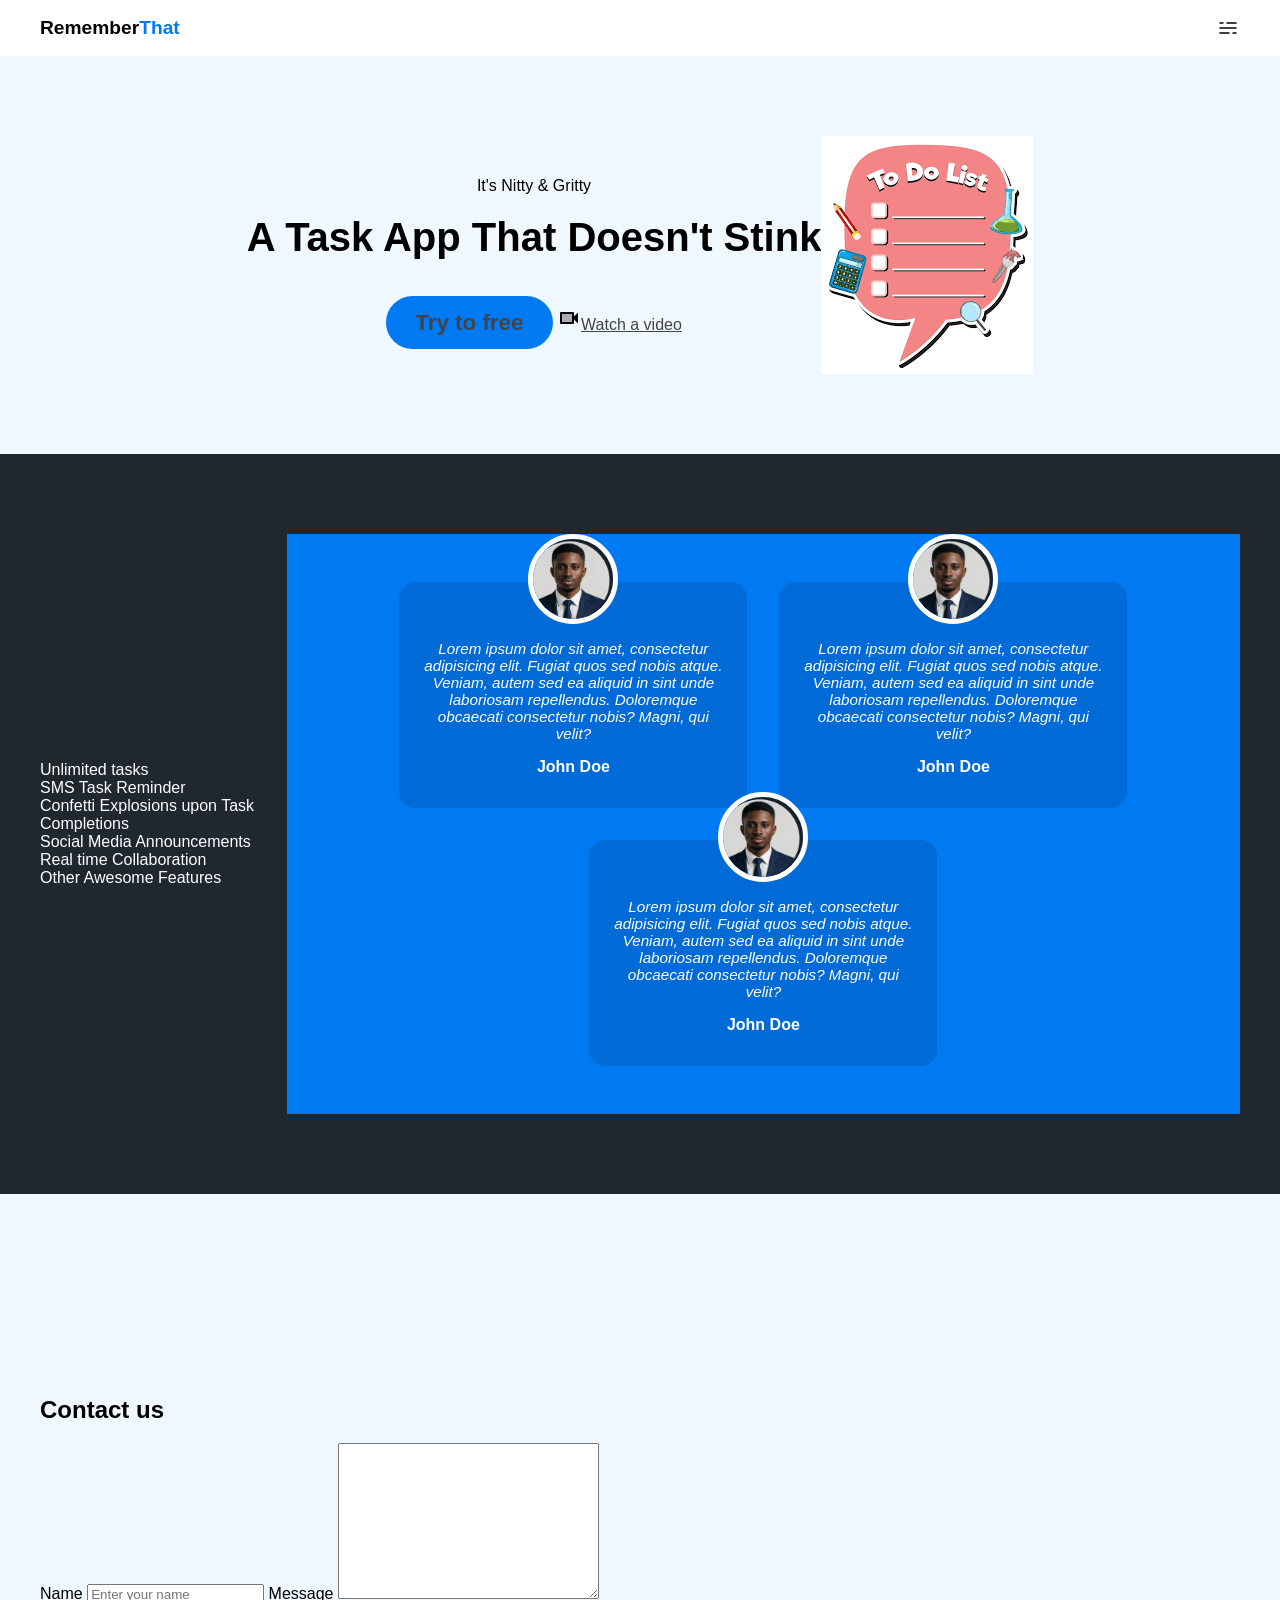
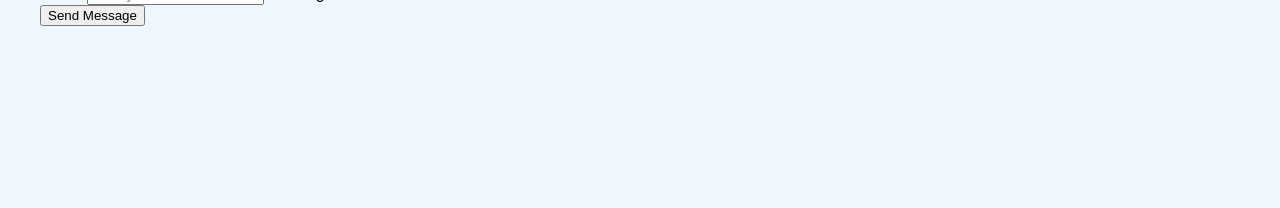
<file: index.html>
<!DOCTYPE html>
<html lang="en">
<head>
    <meta charset="UTF-8">
    <meta name="viewport" content="width=device-width, initial-scale=1.0">
    <title>Starter</title>
    <link rel="stylesheet" href="style.css">
</head>
<body>
    <div class="navbar">
        <div class="container">
            <a class="logo" href="#">Remember<span>That</span></a>

            <img id="mobile-cta" class="mobile-menu" src="images/menu.svg" alt="Open Navigation">

            <nav>
                <img id="mobile-exit" class="mobile-manu-exit" src="images/exit.svg" alt="close-navigation">

                <ul class="Primary-nav">
                    <li class="Current page"><a href="#">Home</a></li>
                    <li><a href="#">Features</a></li>
                    <li><a href="#">Pricing</a></li>
                </ul>

                <ul class="Secondary-nav">
                    <li><a href="#">Contact</a></li>
                    <li class="go-premium-cta"><a href="#">Go Premium</a></li>
                </ul>
            </nav>
        </div>
    </div>
    <!--This section is called a hero section(it's like a big design)-->
    <section class="hero">
        <div class="container">
            <div class="left-col">
                <p class="Subhead">It's Nitty &amp; Gritty</p>
                <h1>A Task App That Doesn't Stink</h1>

                <div class="hero-cta">
                    <a href="#" class="primary-cta">Try to free</a>
                    <a href="#" class="watch-video-cta">
                        <img src="images/watch.svg" alt="watch a video">Watch a video
                    </a>

                </div>
            </div>
             <img src="images/download.png" alt="to do app" class="hero-img">
        </div>
    </section>
    <section class="features-section">
        <div class="container">
            <ul>
                <li>Unlimited tasks</li>
                <li>SMS Task Reminder</li>
                <li>Confetti Explosions upon Task Completions</li>
                <li>Social Media Announcements</li>
                <li>Real time Collaboration</li>
                <li>Other Awesome Features</li>
            </ul>
            <img src="images/man holding pgone.png" alt="Man holding a phone">
            <section class="testimony secton">
                <div class="container">
                    <ul>
                        <li>
                            <img src="images/person.png" alt="person">
                            <blockquote>Lorem ipsum dolor sit amet, consectetur adipisicing elit. Fugiat quos sed nobis atque. Veniam, autem sed ea aliquid in sint unde laboriosam repellendus. Doloremque obcaecati consectetur nobis? Magni, qui velit?</blockquote>
                            <cite>John Doe</cite>
                        </li>
                        <li>
                            <img src="images/person.png" alt="person">
                            <blockquote>Lorem ipsum dolor sit amet, consectetur adipisicing elit. Fugiat quos sed nobis atque. Veniam, autem sed ea aliquid in sint unde laboriosam repellendus. Doloremque obcaecati consectetur nobis? Magni, qui velit?</blockquote>
                            <cite>John Doe</cite>
                        </li><li>
                            <img src="images/person.png" alt="person">
                            <blockquote>Lorem ipsum dolor sit amet, consectetur adipisicing elit. Fugiat quos sed nobis atque. Veniam, autem sed ea aliquid in sint unde laboriosam repellendus. Doloremque obcaecati consectetur nobis? Magni, qui velit?</blockquote>
                            <cite>John Doe</cite>
                        </li>
                    </ul>
                </div>
            </section>
        </div>
    </section>

    <section class="Contact-section">
        <div class="container">
            <div class="contact-left">
                <h2>Contact us</h2>

                <form action="">
                    <label for="Name">Name</label>
                    <input type="text" id="name" name="name" placeholder="Enter your name">

                    <label for="message">Message</label>
                    <textarea id="message" cols="30" rows="10" name="message"></textarea>

                    <input type="submit" class="Send-Message-cta" value="Send Message">
                </form>
            </div>
            <div class="contact-right">
                <iframe src="https://www.google.com/maps/embed?pb=!1m14!1m12!1m3!1d15797.54559478783!2d4.272044698193351!3d8.163768829585925!2m3!1f0!2f0!3f0!3m2!1i1024!2i768!4f13.1!5e0!3m2!1sen!2sng!4v1772637252530!5m2!1sen!2sng" width="600" height="450" style="border:0;" allowfullscreen="" loading="lazy" referrerpolicy="no-referrer-when-downgrade"></iframe>
            </div>
        </div>

    </section>


</body>
</html>
</file>
<file: style.css>
:root {
    --primary-color:  #007AF3;
}


body {
    background-color: aliceblue;
    margin: 0;
    font-family:'Trebuchet MS', 'Lucida Sans Unicode', 'Lucida Grande', 'Lucida Sans', Arial, sans-serif ;
}
.navbar {
    background: white;
    padding: 1em;
}

.navbar .logo {
    text-decoration: none;
    font-weight: bold;
    color:black;
    font-size: 1.2em;
}

.navbar .logo span {
    color: var(--primary-color);
}

.navbar nav{
    display: none;
}

.navbar .container {
    display: flex;
    place-content: space-between;
    align-items: center;
}

.navbar .mobile-menu {
    cursor : pointer;
}

.container {
    max-width: 1200px;
    margin: 0 auto;
    display: flex;
    justify-content: center;
    align-items: center;
    width: 100%;
}

a {
    color: #444444;
}

ul {
    list-style-type: none;
    margin: 0;
    padding: 0;
}

section {

    padding: 5em 2em ;
}

.hero {
    text-align: center;
    display: flex;
    align-items: center;
}

.left-col .subhead {
    text-transform: uppercase;
    font-weight: bold;
    color: gray;
    letter-spacing: .3em;
}

.left-col h1 {
    font-size: 2.5em;
    line-height:  1.3em;
    margin-top: .2em;
}

.left-col .primary-cta {
    background: var(--primary-color);
    text-decoration: none;
    padding: .6em 1.3em;
    font-size: 1.4em;
    border-radius: 5em;
    font-weight: bold;
    display: inline-block;
}

.left-col .watch-video.cta {
    display: block;
    margin-top: 1em;
}

.left-col .watch-video.cta img {
    margin-right: 5em;
}

.hero-image {

    width: 70%;
    margin: 3em;
}


.features-section {
    background: #20272E;
    color: white;
}

ul.features-list {
    margin: 0;
    padding-left: .1em;
    /* come back here */
}

ul.features-list li {
    font-size: 1.1em;
    margin-bottom: 1em;
    margin-left: 2em;
    position: relative;
}

ul.features-list li::before {
    content: "";
    display: inline-block;
    width: 20px;
    height: 20px;
    background-image: url("images/bullet-svgrepo-com.svg");
    background-size: contain;
    background-repeat: no-repeat;
    margin-right: 1em;
    vertical-align: middle;
}

.features-section img {
    display:  none;
}

.testimony.secton {
    background: var(--primary-color);
    color: white;
    padding: 3em 2em;
}

.testimony.secton ul {
    display: flex;
    flex-wrap: wrap;
    gap: 2em;
    justify-content: center;
    list-style: none;
}

.testimony.secton li {
    background: #006BD6;
    text-align: center;
    padding: 2em 1.5em;
    width: 300px;
    border-radius: 1em;
    position: relative;
}

.testimony.secton li img {
    width: 80px;
    height: 80px;
    border: 5px solid white;
    border-radius: 50%;
    margin-top: -5em;
    display: block;
    margin-left: auto;
    margin-right: auto;
    margin-bottom: 1em;
    object-fit: cover;
}

.testimony.secton blockquote {
    font-size: 0.95em;
    margin: 1em 0;
    font-style: italic;
}

.testimony.secton cite {
    display: block;
    font-weight: bold;
    font-style: normal;
    margin-top: 1em;
}
</file>
